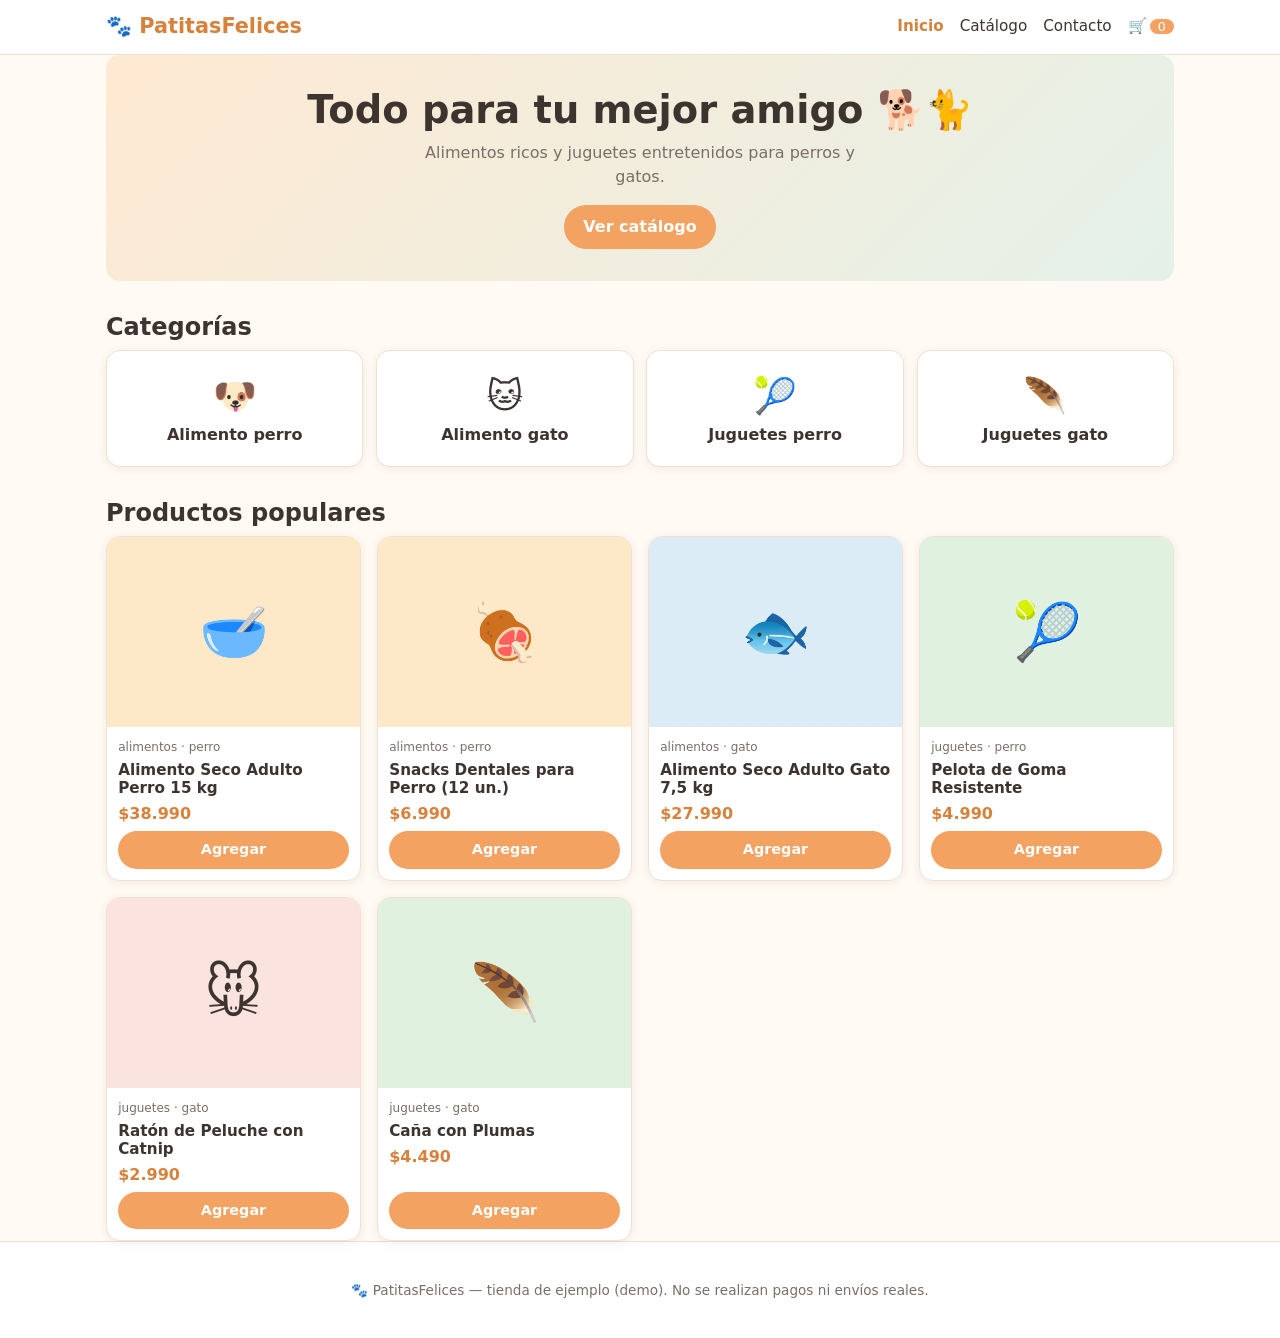
<file: index.html>
<!DOCTYPE html>
<html lang="es-CL">
<head>
  <meta charset="UTF-8">
  <meta name="viewport" content="width=device-width, initial-scale=1">
  <title>PatitasFelices | Alimentos y juguetes para tu mascota</title>
  <link rel="stylesheet" href="css/styles.css">
</head>
<body>
  <div id="cabecera"></div>

  <main class="contenedor">
    <section class="hero">
      <h1>Todo para tu mejor amigo 🐕🐈</h1>
      <p>Alimentos ricos y juguetes entretenidos para perros y gatos.</p>
      <a href="catalogo.html" class="btn">Ver catálogo</a>
    </section>

    <!-- Categorías destacadas: enlazan al catálogo con el filtro ya aplicado -->
    <h2>Categorías</h2>
    <section class="categorias">
      <a class="categoria" href="catalogo.html?categoria=alimentos&mascota=perro"><span>🐶</span>Alimento perro</a>
      <a class="categoria" href="catalogo.html?categoria=alimentos&mascota=gato"><span>🐱</span>Alimento gato</a>
      <a class="categoria" href="catalogo.html?categoria=juguetes&mascota=perro"><span>🎾</span>Juguetes perro</a>
      <a class="categoria" href="catalogo.html?categoria=juguetes&mascota=gato"><span>🪶</span>Juguetes gato</a>
    </section>

    <h2>Productos populares</h2>
    <section class="grilla" id="populares"></section>
  </main>

  <div id="pie"></div>

  <script src="js/app.js"></script>
  <script>
    // Muestra solo los productos marcados como "popular" en el JSON
    cargarProductos().then((productos) => {
      const contenedor = document.getElementById("populares");
      contenedor.innerHTML = productos.filter((p) => p.popular).map(htmlTarjeta).join("");
      activarBotonesAgregar(contenedor);
    });
  </script>
</body>
</html>
</file>
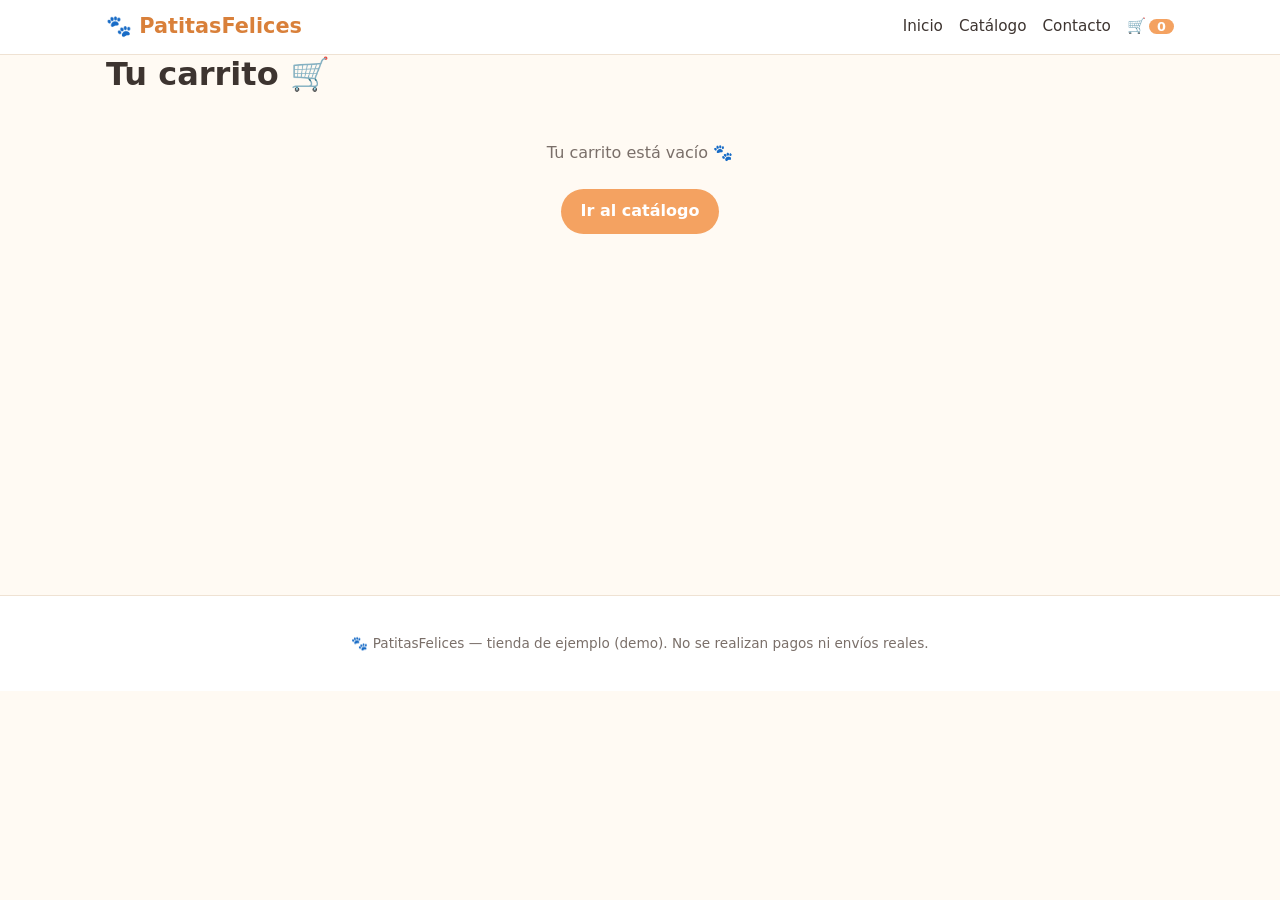
<file: carrito.html>
<!DOCTYPE html>
<html lang="es-CL">
<head>
  <meta charset="UTF-8">
  <meta name="viewport" content="width=device-width, initial-scale=1">
  <title>Carrito | PatitasFelices</title>
  <link rel="stylesheet" href="css/styles.css">
</head>
<body>
  <div id="cabecera"></div>

  <main class="contenedor">
    <h1>Tu carrito 🛒</h1>
    <div id="carrito"></div>
  </main>

  <div id="pie"></div>

  <script src="js/app.js"></script>
  <script>
    const cont = document.getElementById("carrito");
    let productos = [];

    // Dibuja las filas del carrito y el resumen de compra
    function dibujar() {
      const carrito = leerCarrito();

      if (carrito.length === 0) {
        cont.innerHTML = '<p class="vacio">Tu carrito está vacío 🐾<br><br><a class="btn" href="catalogo.html">Ir al catálogo</a></p>';
        return;
      }

      let total = 0;
      const filas = carrito.map((item) => {
        const p = productos.find((x) => x.id === item.id);
        if (!p) return ""; // producto que ya no existe
        const subtotal = p.precio * item.cantidad;
        total += subtotal;
        return `
          <div class="fila-carrito">
            ${htmlFoto(p)}
            <div>
              <strong>${p.nombre}</strong><br>
              <span class="etiqueta">${formatoCLP(p.precio)} c/u</span>
              <div class="cantidad" style="margin:.3rem 0">
                <button data-menos="${p.id}" aria-label="Menos">−</button>
                <span>${item.cantidad}</span>
                <button data-mas="${p.id}" aria-label="Más">+</button>
              </div>
              <button class="quitar" data-quitar="${p.id}">Quitar</button>
            </div>
            <span class="precio">${formatoCLP(subtotal)}</span>
          </div>`;
      }).join("");

      cont.innerHTML = filas + `
        <section class="resumen">
          <div class="linea"><span>Subtotal</span><span>${formatoCLP(total)}</span></div>
          <div class="linea"><span>Envío</span><span>Gratis (demo)</span></div>
          <div class="linea total"><span>Total</span><span>${formatoCLP(total)}</span></div>
          <br>
          <button class="btn" id="pagar">Finalizar compra</button>
        </section>`;
    }

    // Cambia cantidad o quita productos usando un solo listener
    cont.addEventListener("click", (e) => {
      const carrito = leerCarrito();
      const idDe = (attr) => Number(e.target.dataset[attr]);

      if (e.target.dataset.mas) {
        carrito.find((i) => i.id === idDe("mas")).cantidad++;
      } else if (e.target.dataset.menos) {
        const item = carrito.find((i) => i.id === idDe("menos"));
        item.cantidad = Math.max(1, item.cantidad - 1);
      } else if (e.target.dataset.quitar) {
        guardarCarrito(carrito.filter((i) => i.id !== idDe("quitar")));
        return dibujar();
      } else if (e.target.id === "pagar") {
        return finalizarCompra();
      } else {
        return;
      }
      guardarCarrito(carrito);
      dibujar();
    });

    // Checkout simulado: no se cobra nada, solo se vacía el carrito y se confirma
    function finalizarCompra() {
      const numero = Math.floor(10000 + Math.random() * 90000);
      guardarCarrito([]);
      cont.innerHTML = `
        <div class="confirmacion">
          <h2>¡Gracias por tu compra! 🎉</h2>
          <p>Tu pedido <strong>#${numero}</strong> fue recibido.</p>
          <p class="etiqueta">Esto es una demo: no se realizó ningún cobro ni envío real.</p>
          <a class="btn" href="index.html">Volver al inicio</a>
        </div>`;
    }

    cargarProductos().then((datos) => {
      productos = datos;
      dibujar();
    });
  </script>
</body>
</html>
</file>
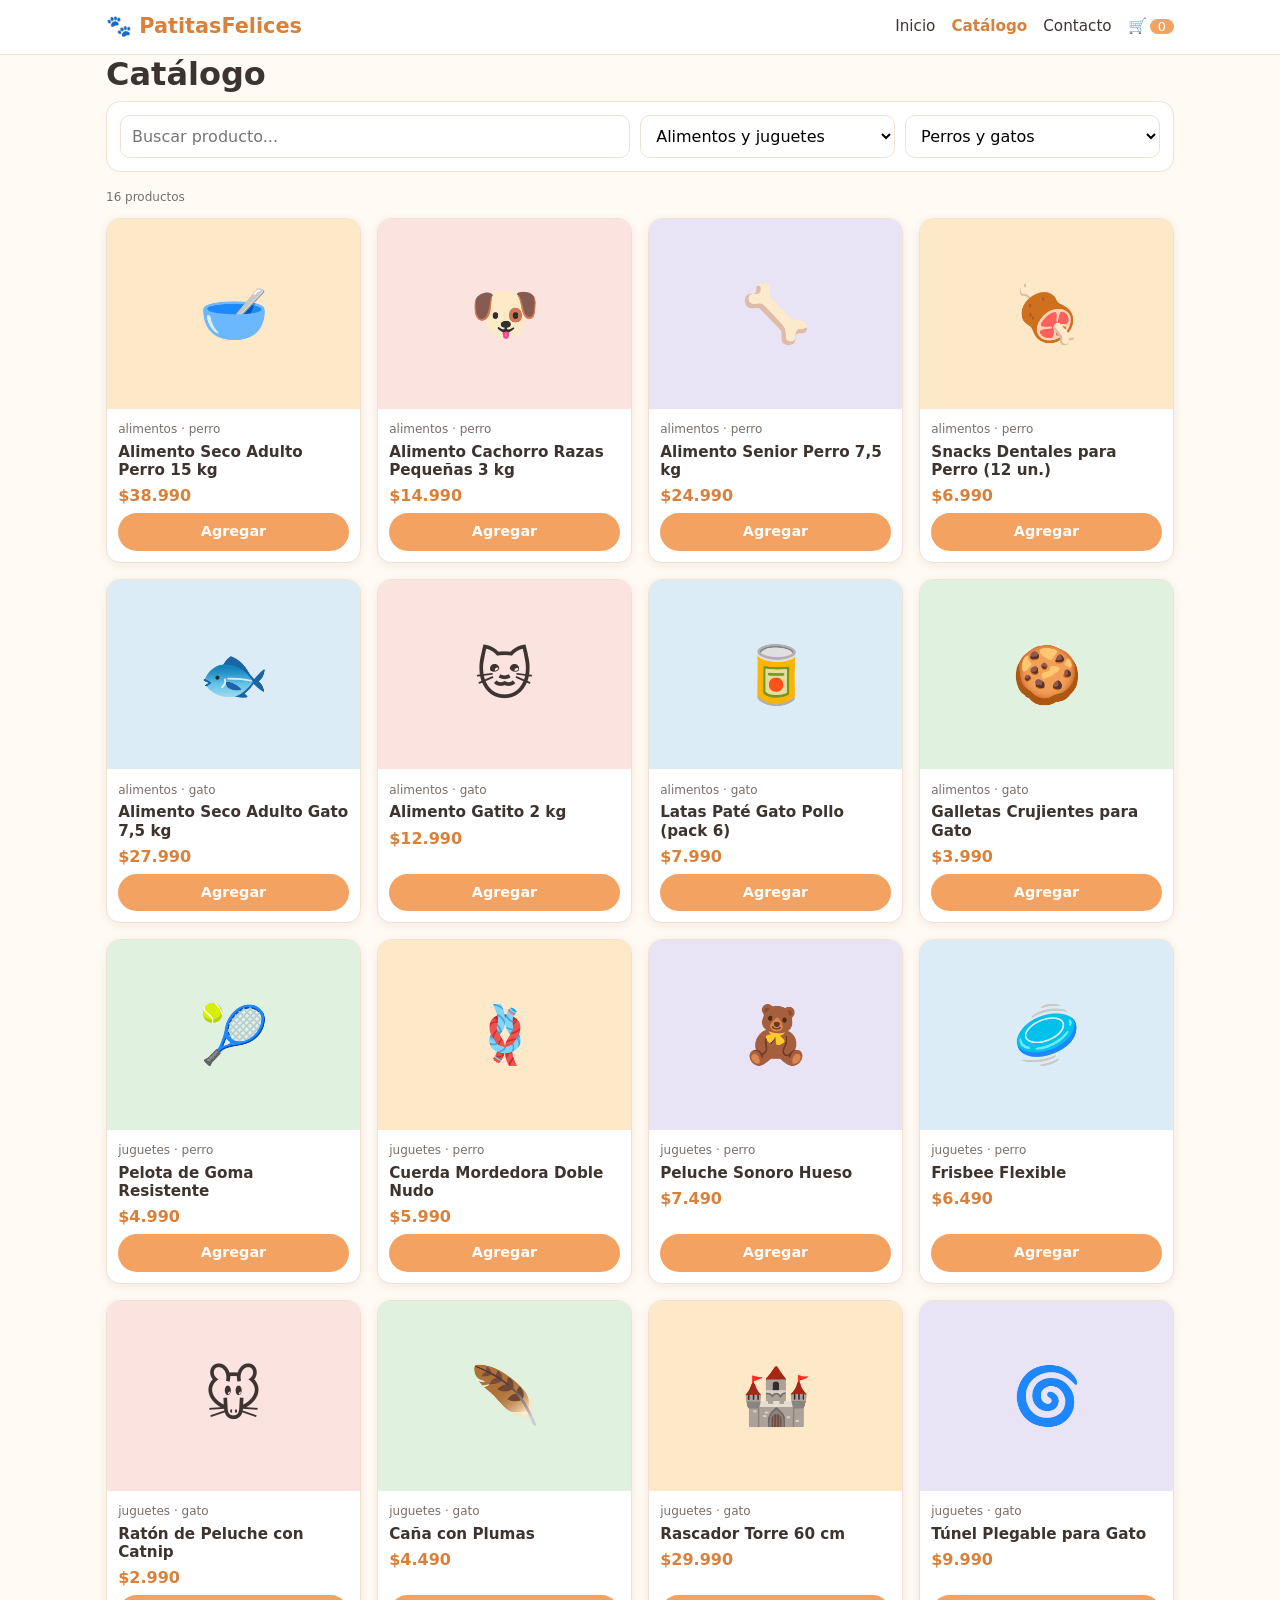
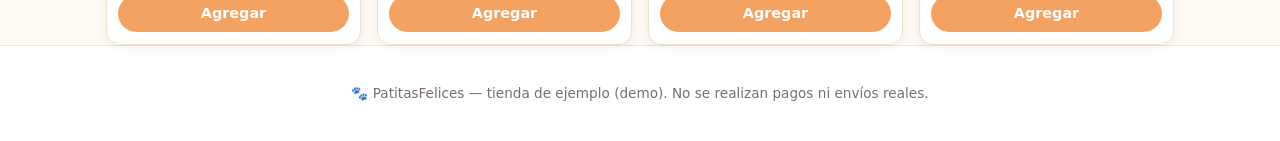
<file: catalogo.html>
<!DOCTYPE html>
<html lang="es-CL">
<head>
  <meta charset="UTF-8">
  <meta name="viewport" content="width=device-width, initial-scale=1">
  <title>Catálogo | PatitasFelices</title>
  <link rel="stylesheet" href="css/styles.css">
</head>
<body>
  <div id="cabecera"></div>

  <main class="contenedor">
    <h1>Catálogo</h1>

    <!-- Filtros y búsqueda -->
    <section class="filtros">
      <input type="search" id="busqueda" placeholder="Buscar producto..." aria-label="Buscar producto">
      <select id="filtro-categoria" aria-label="Categoría">
        <option value="">Alimentos y juguetes</option>
        <option value="alimentos">Alimentos</option>
        <option value="juguetes">Juguetes</option>
      </select>
      <select id="filtro-mascota" aria-label="Mascota">
        <option value="">Perros y gatos</option>
        <option value="perro">Perros</option>
        <option value="gato">Gatos</option>
      </select>
    </section>

    <p class="etiqueta" id="resultados"></p>
    <section class="grilla" id="lista"></section>
  </main>

  <div id="pie"></div>

  <script src="js/app.js"></script>
  <script>
    const inputBusqueda = document.getElementById("busqueda");
    const selCategoria = document.getElementById("filtro-categoria");
    const selMascota = document.getElementById("filtro-mascota");
    const lista = document.getElementById("lista");
    let productos = [];

    // Si llegamos desde la portada, los filtros vienen en la URL (?categoria=...&mascota=...)
    const params = new URLSearchParams(location.search);
    selCategoria.value = params.get("categoria") || "";
    selMascota.value = params.get("mascota") || "";

    // Aplica búsqueda + filtros y dibuja la lista
    function dibujar() {
      const texto = inputBusqueda.value.trim().toLowerCase();
      const filtrados = productos.filter((p) =>
        (!selCategoria.value || p.categoria === selCategoria.value) &&
        (!selMascota.value || p.mascota === selMascota.value) &&
        (!texto || p.nombre.toLowerCase().includes(texto))
      );
      document.getElementById("resultados").textContent =
        filtrados.length + (filtrados.length === 1 ? " producto" : " productos");
      lista.innerHTML = filtrados.length
        ? filtrados.map(htmlTarjeta).join("")
        : '<p class="vacio">No encontramos productos con esos filtros 🐾</p>';
    }

    cargarProductos().then((datos) => {
      productos = datos;
      dibujar();
    });

    [inputBusqueda, selCategoria, selMascota].forEach((el) => el.addEventListener("input", dibujar));
    activarBotonesAgregar(lista);
  </script>
</body>
</html>
</file>
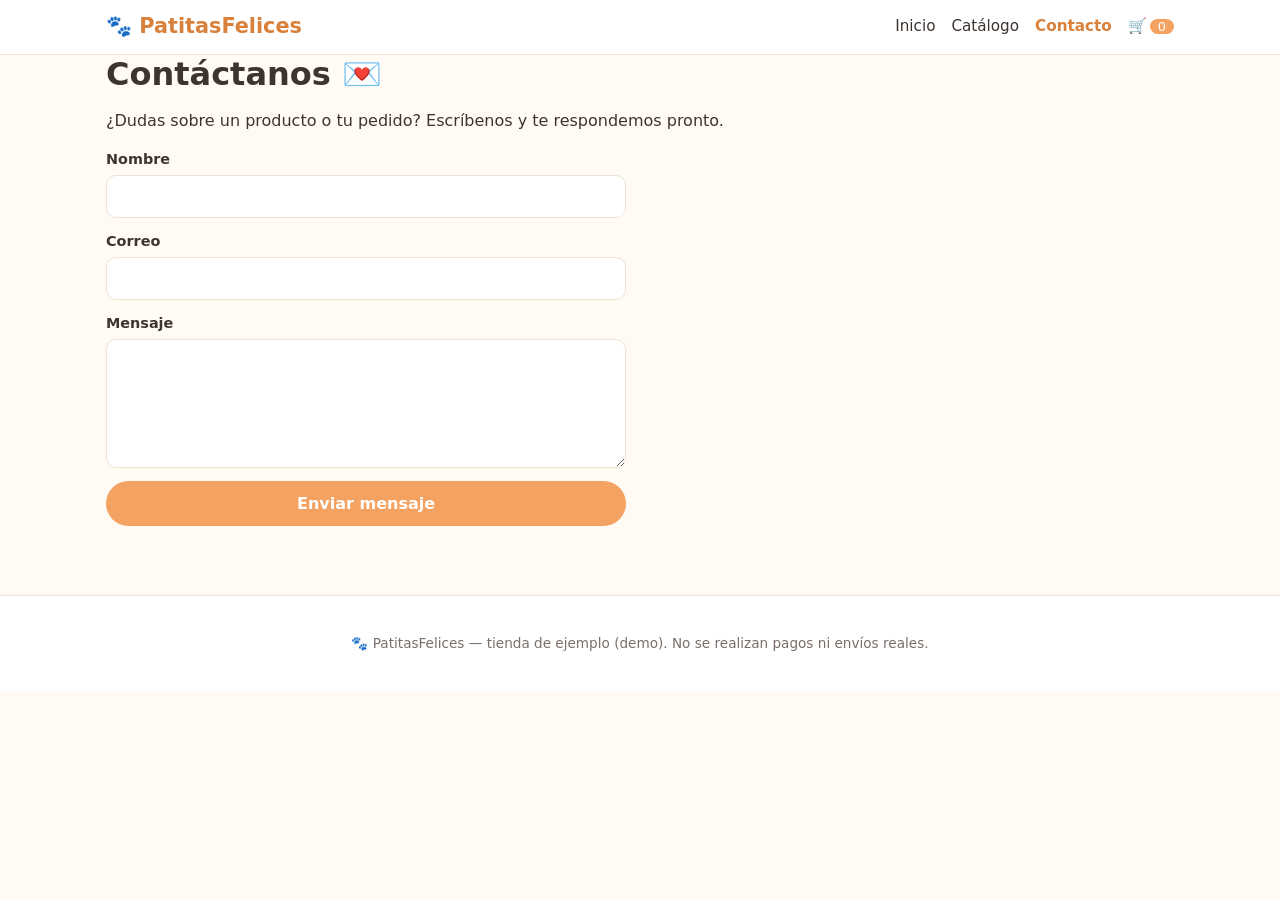
<file: contacto.html>
<!DOCTYPE html>
<html lang="es-CL">
<head>
  <meta charset="UTF-8">
  <meta name="viewport" content="width=device-width, initial-scale=1">
  <title>Contacto | PatitasFelices</title>
  <link rel="stylesheet" href="css/styles.css">
</head>
<body>
  <div id="cabecera"></div>

  <main class="contenedor">
    <h1>Contáctanos 💌</h1>
    <p>¿Dudas sobre un producto o tu pedido? Escríbenos y te respondemos pronto.</p>

    <form class="formulario" id="formulario">
      <label>Nombre
        <input type="text" name="nombre" required>
      </label>
      <label>Correo
        <input type="email" name="correo" required>
      </label>
      <label>Mensaje
        <textarea name="mensaje" rows="5" required></textarea>
      </label>
      <button class="btn" type="submit">Enviar mensaje</button>
    </form>

    <p class="aviso" id="aviso"></p>
  </main>

  <div id="pie"></div>

  <script src="js/app.js"></script>
  <script>
    // Formulario simulado: no se envía nada, solo se muestra un mensaje
    document.getElementById("formulario").addEventListener("submit", (e) => {
      e.preventDefault();
      const nombre = e.target.nombre.value.trim();
      e.target.reset();
      document.getElementById("aviso").textContent =
        "¡Gracias, " + nombre + "! Recibimos tu mensaje (demo: no se envió a ningún lugar) ✓";
    });
  </script>
</body>
</html>
</file>
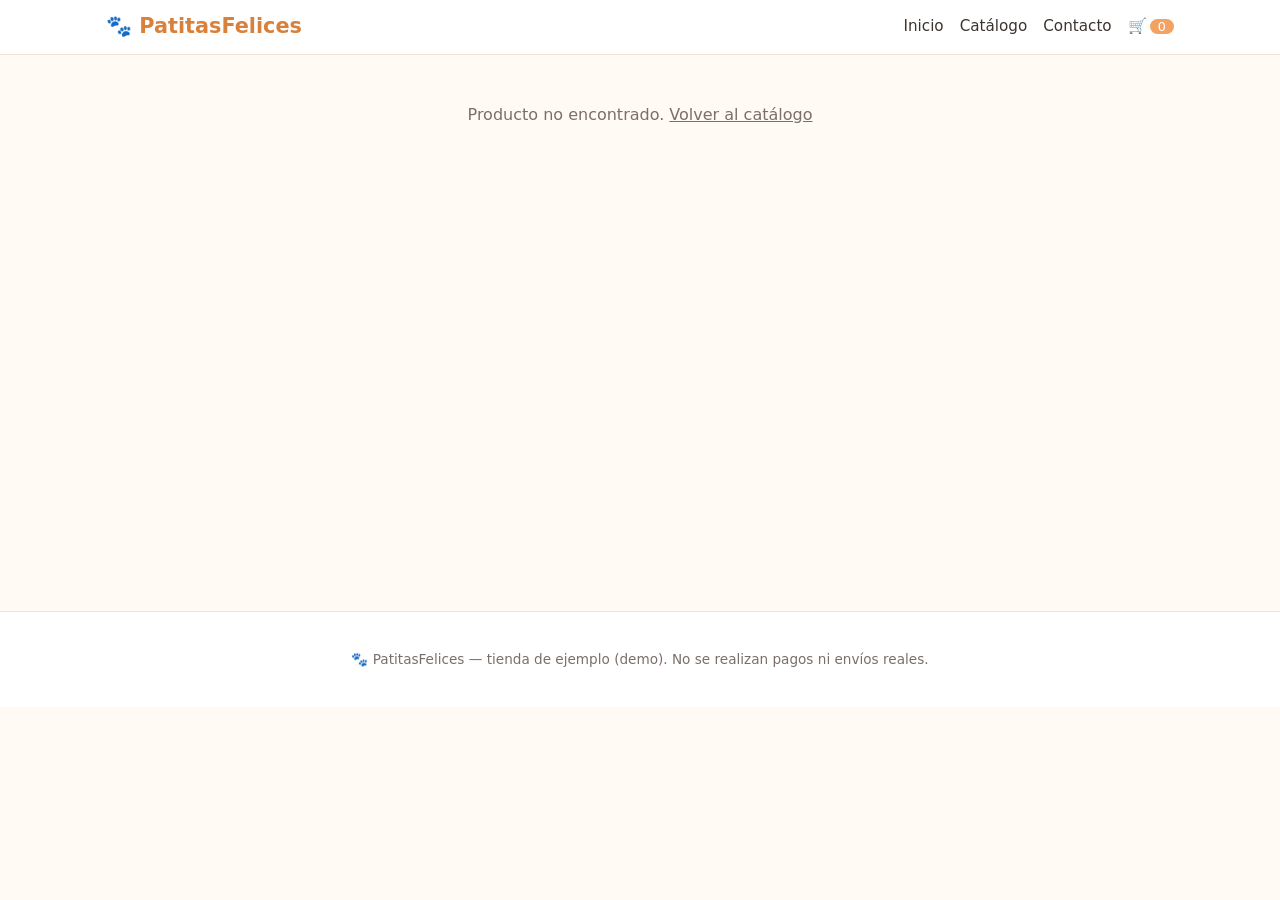
<file: producto.html>
<!DOCTYPE html>
<html lang="es-CL">
<head>
  <meta charset="UTF-8">
  <meta name="viewport" content="width=device-width, initial-scale=1">
  <title>Producto | PatitasFelices</title>
  <link rel="stylesheet" href="css/styles.css">
</head>
<body>
  <div id="cabecera"></div>

  <main class="contenedor" id="contenido">
    <p class="vacio">Cargando...</p>
  </main>

  <div id="pie"></div>

  <script src="js/app.js"></script>
  <script>
    // El producto se identifica por ?id=N en la URL
    const id = Number(new URLSearchParams(location.search).get("id"));
    const contenido = document.getElementById("contenido");

    cargarProductos().then((productos) => {
      const p = productos.find((x) => x.id === id);

      if (!p) {
        contenido.innerHTML = '<p class="vacio">Producto no encontrado. <a href="catalogo.html"><u>Volver al catálogo</u></a></p>';
        return;
      }

      document.title = p.nombre + " | PatitasFelices";
      contenido.innerHTML = `
        <p class="migas"><a href="catalogo.html">Catálogo</a> › ${p.categoria} › ${p.mascota}</p>
        <section class="detalle">
          ${htmlFoto(p)}
          <div>
            <h1>${p.nombre}</h1>
            <p class="precio">${formatoCLP(p.precio)}</p>
            <p>${p.descripcion}</p>
            <div class="cantidad">
              <button id="menos" aria-label="Menos">−</button>
              <span id="cant">1</span>
              <button id="mas" aria-label="Más">+</button>
            </div>
            <button class="btn" id="agregar">Agregar al carrito</button>
            <p class="aviso" id="aviso"></p>
          </div>
        </section>`;

      // Selector de cantidad (mínimo 1)
      let cantidad = 1;
      const spanCant = document.getElementById("cant");
      document.getElementById("menos").onclick = () => spanCant.textContent = cantidad = Math.max(1, cantidad - 1);
      document.getElementById("mas").onclick = () => spanCant.textContent = ++cantidad;

      document.getElementById("agregar").onclick = () => {
        agregarAlCarrito(p.id, cantidad);
        document.getElementById("aviso").textContent = "¡Listo! Agregaste " + cantidad + " al carrito ✓";
      };
    });
  </script>
</body>
</html>
</file>
<file: css/styles.css>
/* ===== PatitasFelices - estilos (mobile first) ===== */

:root {
  --crema: #fffaf3;
  --naranja: #f4a261;
  --naranja-oscuro: #d9803a;
  --verde: #8ab79a;
  --texto: #3d3430;
  --gris: #7a6f69;
  --borde: #efe2d3;
  --radio: 14px;
  --sombra: 0 2px 10px rgba(80, 50, 20, 0.08);
}

* { box-sizing: border-box; }

body {
  margin: 0;
  font-family: "Segoe UI", system-ui, sans-serif;
  background: var(--crema);
  color: var(--texto);
  line-height: 1.5;
}

img, svg { max-width: 100%; }
a { color: inherit; text-decoration: none; }
h1, h2, h3 { line-height: 1.2; margin: 0 0 .5rem; }

.contenedor { width: 100%; max-width: 1100px; margin: 0 auto; padding: 0 1rem; }
main { min-height: 60vh; padding: 1.5rem 0 3rem; }

/* ----- Cabecera ----- */
.cabecera { background: #fff; border-bottom: 1px solid var(--borde); position: sticky; top: 0; z-index: 10; }
.cabecera .contenedor { display: flex; flex-wrap: wrap; align-items: center; justify-content: space-between; gap: .5rem; padding-top: .7rem; padding-bottom: .7rem; }
.logo { font-size: 1.3rem; font-weight: 700; color: var(--naranja-oscuro); }
.menu { display: flex; gap: 1rem; font-size: .95rem; align-items: center; }
.menu a:hover { color: var(--naranja-oscuro); }
.menu a.activo { font-weight: 700; color: var(--naranja-oscuro); }
.contador { background: var(--naranja); color: #fff; border-radius: 999px; padding: 0 .5rem; font-size: .8rem; margin-left: .2rem; }

/* ----- Botones ----- */
.btn { display: inline-block; border: 0; cursor: pointer; font: inherit; font-weight: 600; padding: .65rem 1.2rem; border-radius: 999px; background: var(--naranja); color: #fff; transition: background .15s; }
.btn:hover { background: var(--naranja-oscuro); }
.btn-suave { background: #fff; color: var(--naranja-oscuro); border: 1px solid var(--naranja); }
.btn-suave:hover { background: #fff3e6; }

/* ----- Portada ----- */
.hero { background: linear-gradient(135deg, #ffe9d2, #e4f1e8); border-radius: var(--radio); padding: 2rem 1.2rem; text-align: center; margin-bottom: 2rem; }
.hero h1 { font-size: 1.8rem; }
.hero p { color: var(--gris); max-width: 480px; margin: 0 auto 1rem; }

.categorias { display: grid; grid-template-columns: repeat(2, 1fr); gap: .8rem; margin-bottom: 2rem; }
.categoria { background: #fff; border: 1px solid var(--borde); border-radius: var(--radio); padding: 1.2rem .5rem; text-align: center; box-shadow: var(--sombra); font-weight: 600; }
.categoria span { display: block; font-size: 2.2rem; }
.categoria:hover { border-color: var(--naranja); }

/* ----- Tarjetas de producto ----- */
.grilla { display: grid; grid-template-columns: repeat(2, 1fr); gap: .8rem; }
.tarjeta { background: #fff; border: 1px solid var(--borde); border-radius: var(--radio); overflow: hidden; box-shadow: var(--sombra); display: flex; flex-direction: column; }
.tarjeta .info { padding: .7rem; display: flex; flex-direction: column; gap: .3rem; flex: 1; }
.tarjeta h3 { font-size: .95rem; margin: 0; }
.tarjeta .btn { margin-top: auto; padding: .5rem; font-size: .9rem; }

/* Imagen placeholder: fondo de color + emoji */
.foto { aspect-ratio: 4 / 3; display: flex; align-items: center; justify-content: center; font-size: 3.5rem; }
.precio { font-weight: 700; color: var(--naranja-oscuro); }
.etiqueta { font-size: .75rem; color: var(--gris); }

/* ----- Catálogo ----- */
.filtros { background: #fff; border: 1px solid var(--borde); border-radius: var(--radio); padding: .8rem; margin-bottom: 1rem; display: grid; gap: .6rem; }
.filtros input, .filtros select { font: inherit; padding: .55rem .7rem; border: 1px solid var(--borde); border-radius: 10px; width: 100%; background: #fff; }
.vacio { text-align: center; color: var(--gris); padding: 2rem 0; }

/* ----- Detalle de producto ----- */
.detalle { display: grid; gap: 1.2rem; }
.detalle .foto { border-radius: var(--radio); font-size: 6rem; }
.detalle .precio { font-size: 1.6rem; }
.cantidad { display: flex; align-items: center; gap: .5rem; margin: 1rem 0; }
.cantidad button { width: 2.2rem; height: 2.2rem; border-radius: 50%; border: 1px solid var(--borde); background: #fff; font-size: 1.1rem; cursor: pointer; }
.cantidad span { min-width: 1.5rem; text-align: center; font-weight: 600; }
.aviso { color: var(--verde); font-weight: 600; min-height: 1.5rem; }
.migas { font-size: .85rem; color: var(--gris); margin-bottom: 1rem; }

/* ----- Carrito ----- */
.fila-carrito { display: grid; grid-template-columns: 64px 1fr auto; gap: .8rem; align-items: center; background: #fff; border: 1px solid var(--borde); border-radius: var(--radio); padding: .6rem; margin-bottom: .6rem; }
.fila-carrito .foto { width: 64px; height: 64px; aspect-ratio: auto; font-size: 2rem; border-radius: 10px; }
.fila-carrito .quitar { background: none; border: 0; color: var(--gris); cursor: pointer; font-size: .8rem; text-decoration: underline; padding: 0; }
.resumen { background: #fff; border: 1px solid var(--borde); border-radius: var(--radio); padding: 1rem; margin-top: 1rem; }
.resumen .linea { display: flex; justify-content: space-between; padding: .2rem 0; }
.resumen .total { font-size: 1.2rem; font-weight: 700; border-top: 1px solid var(--borde); margin-top: .4rem; padding-top: .6rem; }
.confirmacion { background: #e4f1e8; border-radius: var(--radio); padding: 1.5rem; text-align: center; }

/* ----- Formulario de contacto ----- */
.formulario { display: grid; gap: .8rem; max-width: 520px; }
.formulario label { font-weight: 600; font-size: .9rem; display: grid; gap: .3rem; }
.formulario input, .formulario textarea { font: inherit; padding: .6rem .7rem; border: 1px solid var(--borde); border-radius: 10px; background: #fff; }

/* ----- Pie de página ----- */
.pie { background: #fff; border-top: 1px solid var(--borde); text-align: center; padding: 1.5rem 1rem; color: var(--gris); font-size: .85rem; }

/* ===== Pantallas más grandes ===== */
@media (min-width: 700px) {
  .hero h1 { font-size: 2.4rem; }
  .categorias { grid-template-columns: repeat(4, 1fr); }
  .grilla { grid-template-columns: repeat(3, 1fr); gap: 1rem; }
  .filtros { grid-template-columns: 2fr 1fr 1fr; }
  .detalle { grid-template-columns: 1fr 1fr; align-items: start; }
}
@media (min-width: 960px) {
  .grilla { grid-template-columns: repeat(4, 1fr); }
}
</file>
